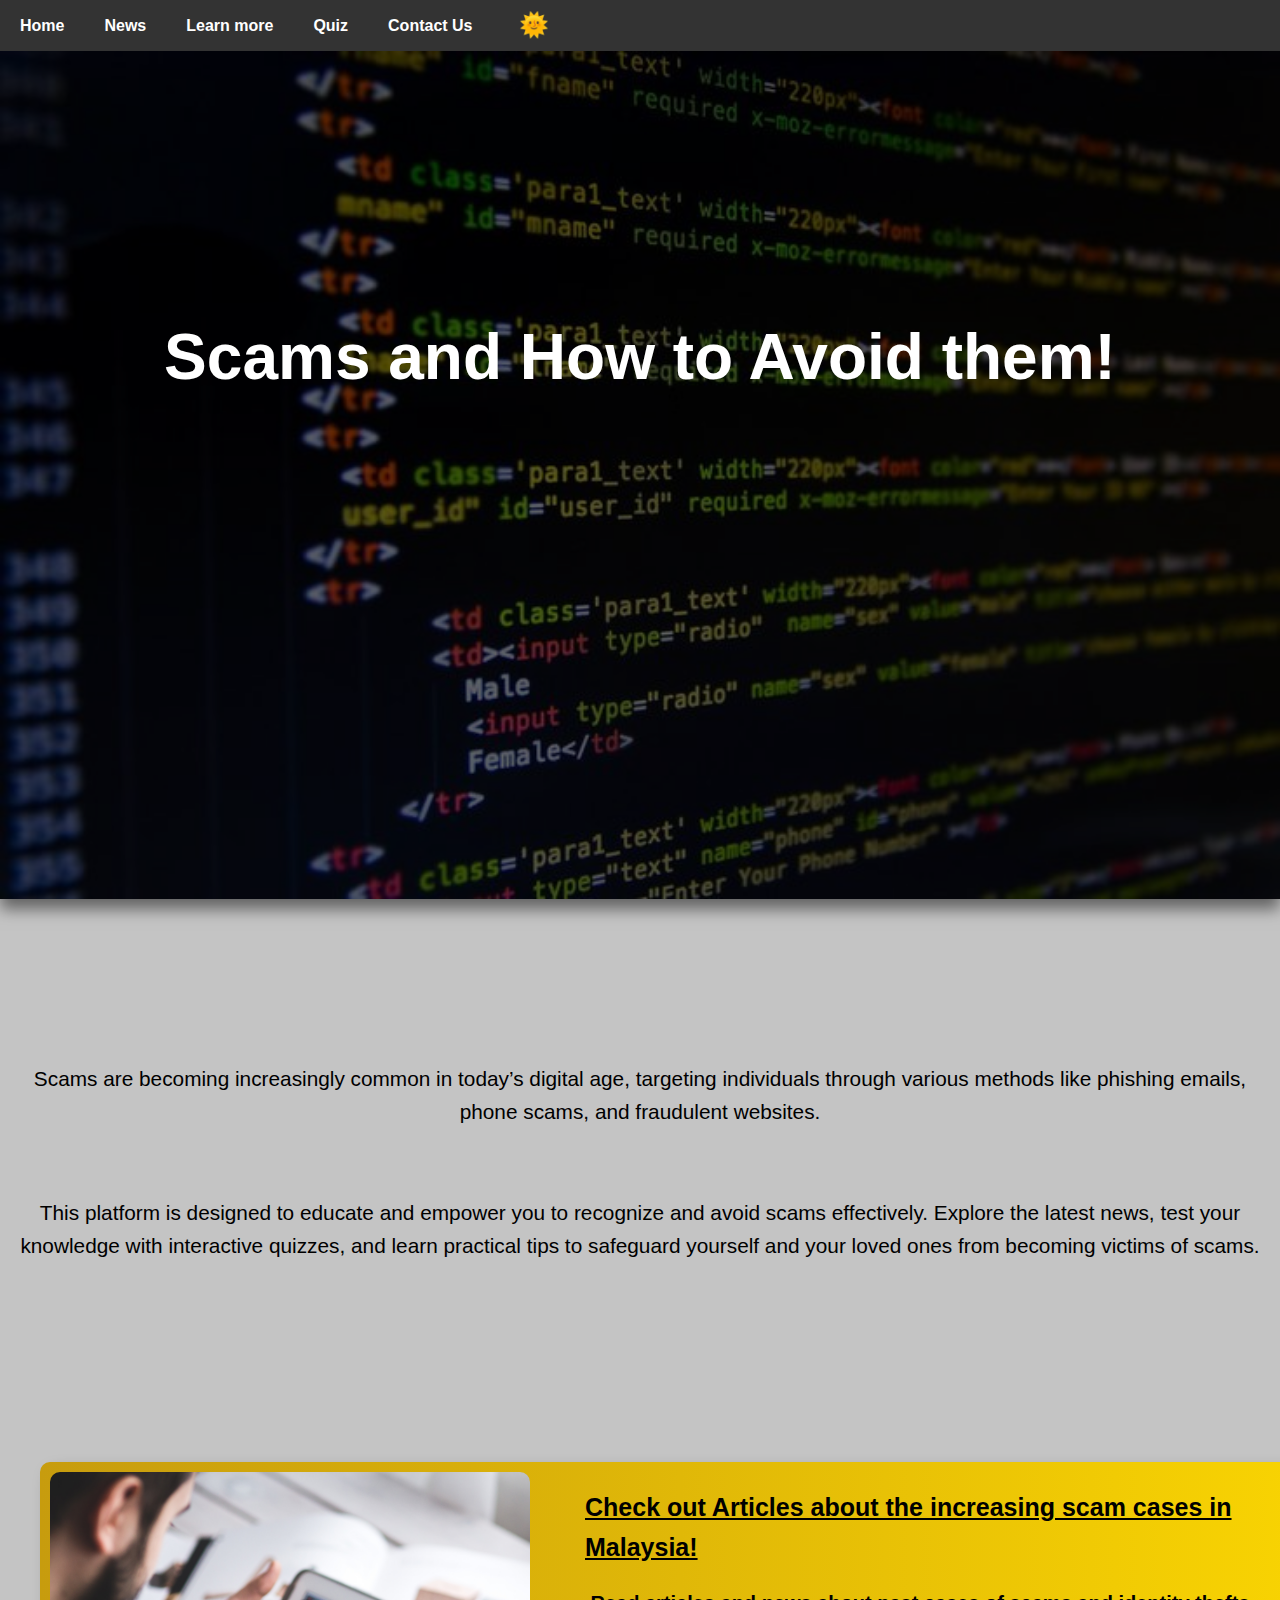
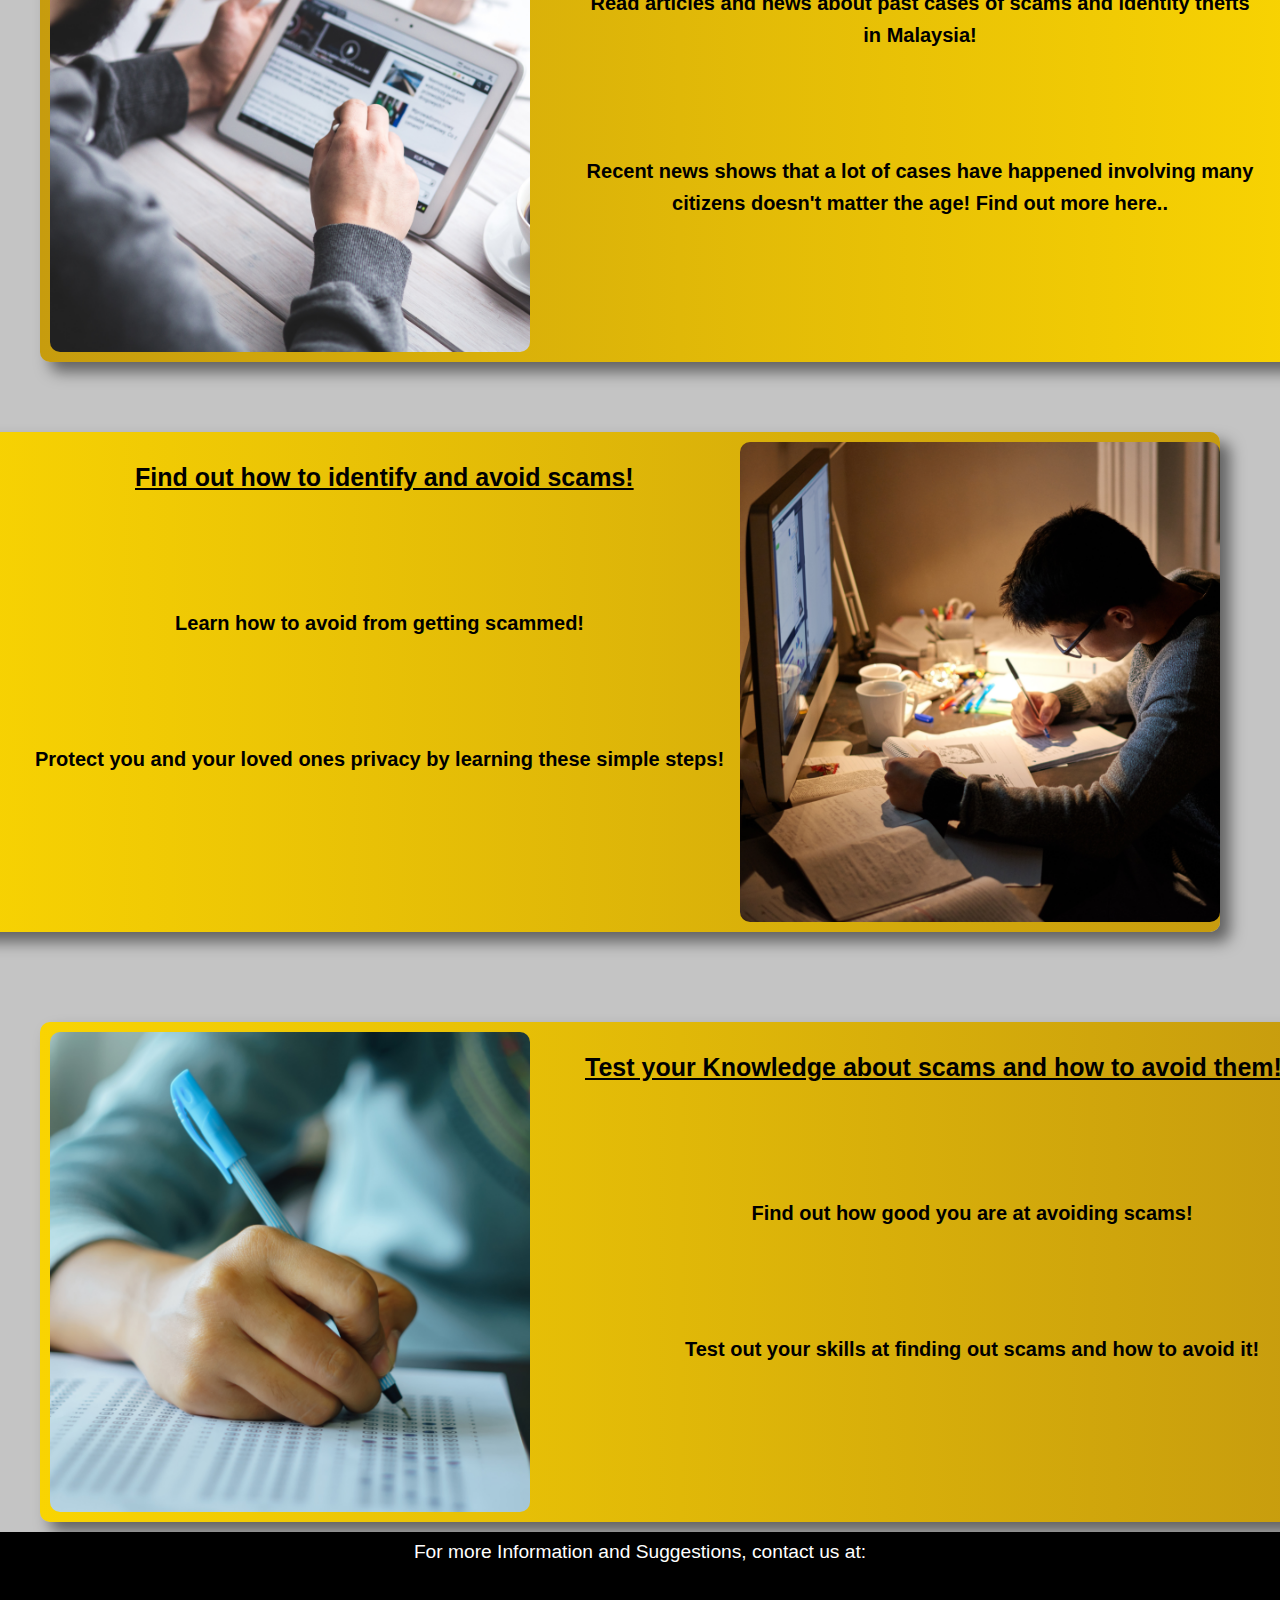
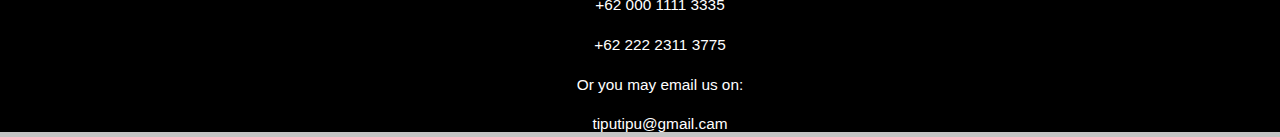
<file: index.html>
<!doctype html>
<html lang="en">
<head>
    <meta charset="UTF-8">
    <meta name="viewport" content="width=device-width, initial-scale=1.0">
    <title>Scams Awareness - Home</title>
    <link rel="stylesheet" href="styles/style.css">
	<style>
		a{
			text-decoration: none;
			color: inherit;
		}
	</style>
</head>
<body>
	
    <header>
        <nav class="navigation">
            <ul>
                <li><a href="index.html">Home</a></li>
                <li><a href="news.html">News</a></li>
                <li><a href="knowledge.html">Learn more</a></li>
                <li><a href="quiz.html">Quiz</a></li>
                <li><a href="contact.html">Contact Us</a></li>
				<li><button id="theme-toggle" class="dark-mode-button" aria-label="Toggle Dark Mode">🌙</button></li>
            </ul>
            
        </nav>
        
    </header>
	<div class="backgroundtop"><img src="images/bckhck.jpeg" alt="back"></div>
    <main>
        <section>
            <h2 id="header">Scams and How to Avoid them!</h2>
            <p id="introhome">
                Scams are becoming increasingly common in today’s digital age, targeting individuals through various methods like phishing emails, phone scams, and fraudulent websites.</p> <br><p id="introhome2">
                This platform is designed to educate and empower you to recognize and avoid scams effectively. Explore the latest news, test your knowledge with interactive quizzes, 
                and learn practical tips to safeguard yourself and your loved ones from becoming victims of scams.
            </p>
            <div class="Section1"><ul>
		<li><nav class="News"><a href="News.html">Check out Articles about the increasing scam cases in Malaysia!</a></nav></li>
		<a href="News.html"><img src="images/6.png" alt="news"></a>
		<li id="sect1explain"><p>Read articles and news about past cases of scams and identity thefts in Malaysia!</p> <br><br>
		<p>Recent news shows that a lot of cases have happened involving many citizens doesn't matter the age! Find out more here..</p>
		
		</li>
		</ul>
		
	</div>
	
	<div class="Section2"><ul>
		<li><nav class="News"><a href="knowledge.html">Find out how to identify and avoid scams!</a></nav></li>
		<a href="knowledge.html"><img src="images/5.png" alt="#"></a>
		<li id="sect2explain"><p>Learn how to avoid from getting scammed!</p> <br><br>
			<p>Protect you and your loved ones privacy by learning these simple steps!</p>
		</li>
		</ul>
	</div>
	
	<div class="Section3"><ul>
		<li><nav class="Quiz"><a href="quiz.html">Test your Knowledge about scams and how to avoid them!</a></nav></li>
		<a href="quiz.html"><img src="images/1.png" alt="#"></a>
		<li id="sect3explain"><p>Find out how good you are at avoiding scams!</p> <br><br>
			<p>Test out your skills at finding out scams and how to avoid it!</p>
		
		
		</li>
		</ul>
	</div>
        </section>
    </main>
    <button id="back-to-top" aria-label="Back to Top">↑ Back to Top</button>
    <div class="footer"><p>
		For more Information and Suggestions, contact us at:
		</p><br>
		<ul class="ctclist">
		<li><p>+62 000 1111 3335</p></li>
		<li><p>+62 222 2311 3775</p></li>
		<li><p>Or you may email us on:</p></li>
		<li><p>tiputipu@gmail.cam</p></li>
		</ul>
		
	</div>
    <script src="scripts/dark-mode.js"></script>
    <script src="scripts/back-to-top.js"></script>
    <script src="scripts/main.js"></script>
</body>
</html>
</file>
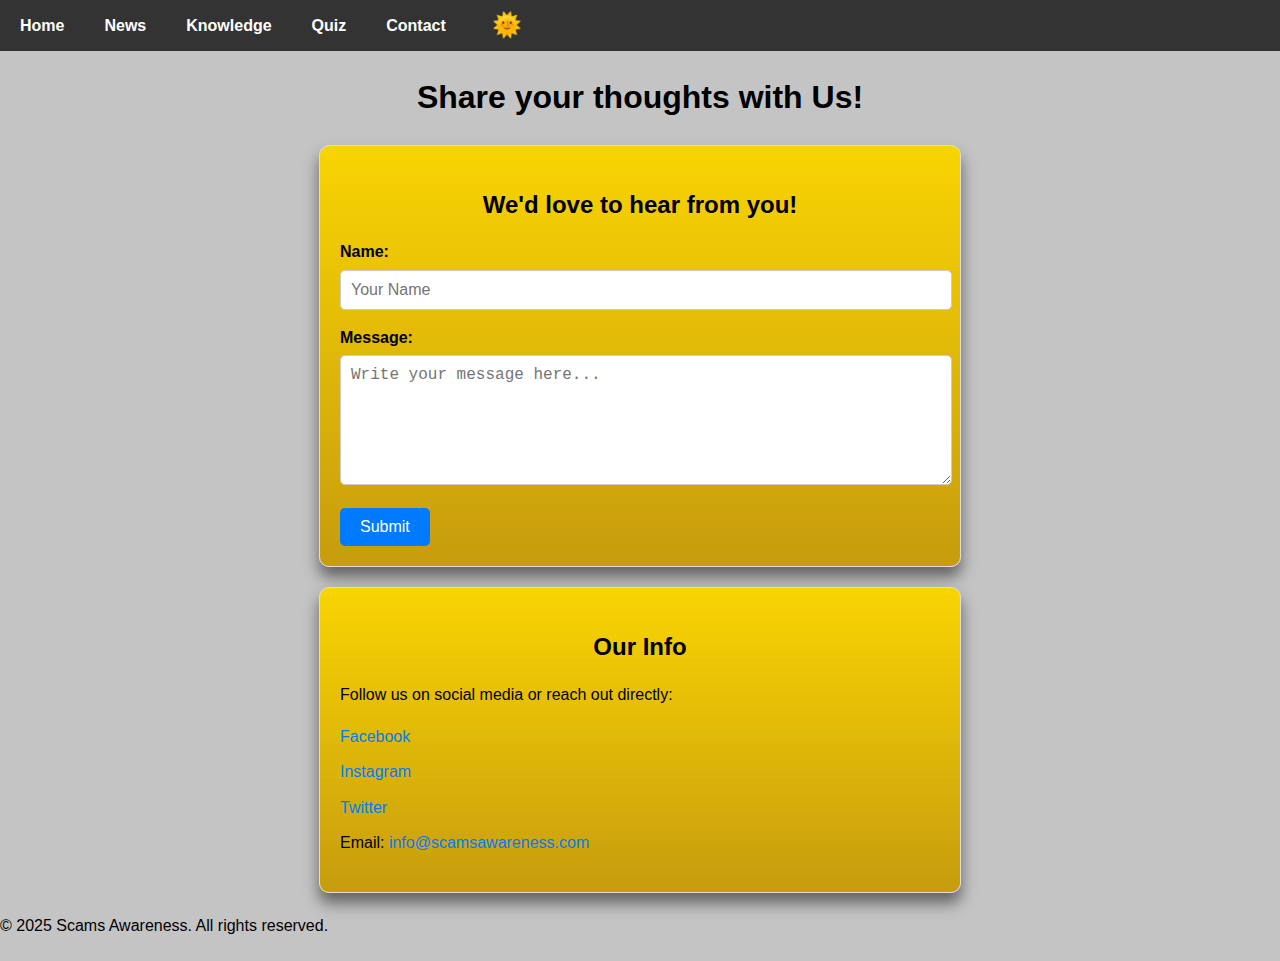
<file: contact.html>
<!doctype html>
<html lang="en">
<head>
    <meta charset="UTF-8">
    <meta name="viewport" content="width=device-width, initial-scale=1.0">
    <title>Scams Awareness - Contact</title>
    <link rel="stylesheet" href="styles/style.css">
</head>
<body>
    <header>
        <nav class="navigation">
            <ul>
                <li><a href="index.html">Home</a></li>
                <li><a href="news.html">News</a></li>
                <li><a href="knowledge.html">Knowledge</a></li>
                <li><a href="quiz.html">Quiz</a></li>
                <li><a href="contact.html">Contact</a></li>
				<li><button id="theme-toggle" class="dark-mode-button" aria-label="Toggle Dark Mode">🌙</button></li>
            </ul>
            
        </nav>
    </header>
    <main>
        <h1 id="ctcheader">Share your thoughts with Us!</h1>
        <section class="contact-form">
            <h2>We'd love to hear from you!</h2>
            <form action="#" method="post">
                <label for="name">Name:</label>
                <input type="text" id="name" name="name" required placeholder="Your Name">

                <label for="message">Message:</label>
                <textarea id="message" name="message" rows="6" required placeholder="Write your message here..."></textarea>

                <button type="submit">Submit</button>
            </form>
        </section>

        <section class="contact-info">
            <h2>Our Info</h2>
            <p>Follow us on social media or reach out directly:</p>
            <ul>
                <li><a href="https://www.facebook.com" target="_blank">Facebook</a></li>
                <li><a href="https://www.instagram.com" target="_blank">Instagram</a></li>
                <li><a href="https://twitter.com" target="_blank">Twitter</a></li>
                <li>Email: <a href="mailto:info@scamsawareness.com">info@scamsawareness.com</a></li>
            </ul>
        </section>
    </main>
    <button id="back-to-top" aria-label="Back to Top">↑ Back to Top</button>
    <footer>
        <p>© 2025 Scams Awareness. All rights reserved.</p>
    </footer>
    <script src="scripts/dark-mode.js"></script>
    <script src="scripts/back-to-top.js"></script>
    <script src="scripts/main.js"></script>
</body>
</html>
</file>
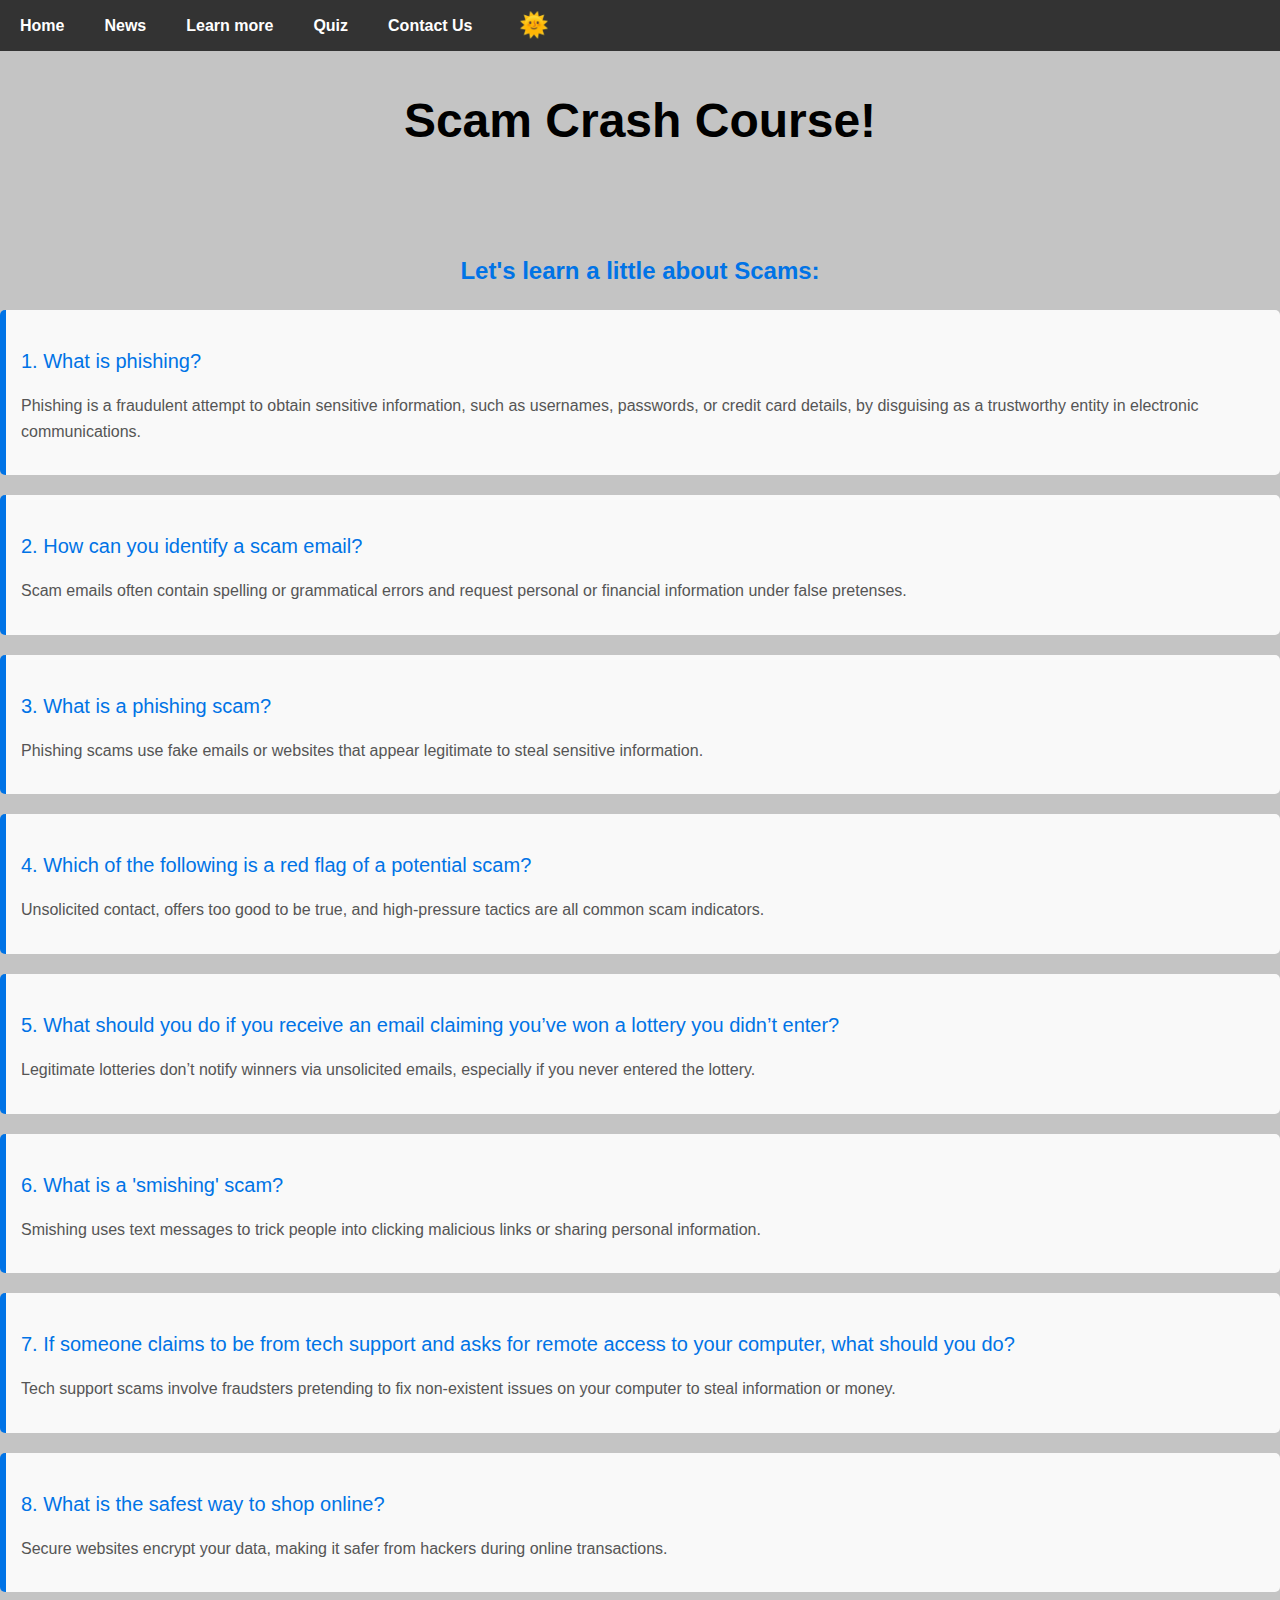
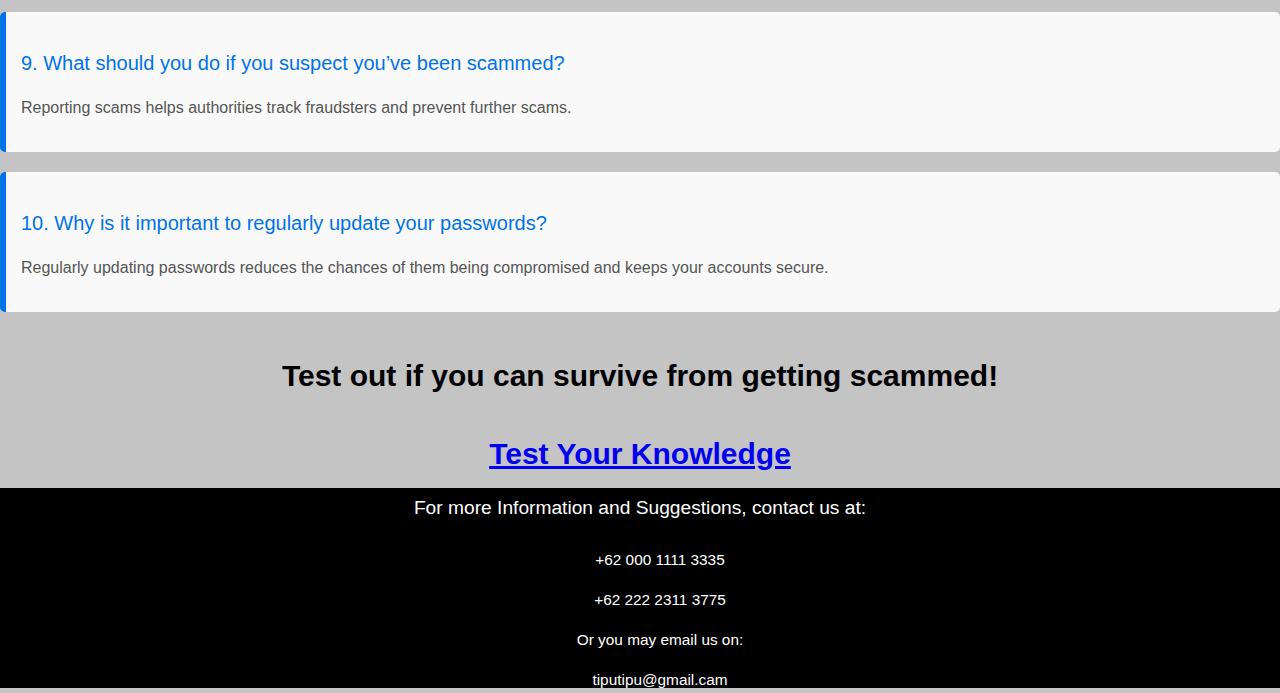
<file: knowledge.html>
<!doctype html>
<html lang="en">
<head>
    <meta charset="UTF-8">
    <meta name="viewport" content="width=device-width, initial-scale=1.0">
    <title>Scams Awareness - Quiz</title>
    <link rel="stylesheet" href="styles/style.css">
</head>
<body>
    <header>
        <nav class="navigation">
            <ul>
                <li><a href="index.html">Home</a></li>
                <li><a href="news.html">News</a></li>
                <li><a href="knowledge">Learn more</a></li>
                <li><a href="quiz.html">Quiz</a></li>
                <li><a href="contact.html">Contact Us</a></li>
				<li><button id="theme-toggle" class="dark-mode-button" aria-label="Toggle Dark Mode">🌙</button></li>
            </ul>
        </nav>
        
    </header>
	<h1 id="Header">Scam Crash Course!</h1>
    <section id="knowledge">
		
        <h2>Let's learn a little about Scams:</h2>
        <div>
            <h3>1. What is phishing?</h3>
            <p>Phishing is a fraudulent attempt to obtain sensitive information, such as usernames, passwords, or credit card details, by disguising as a trustworthy entity in electronic communications.</p>
        </div>
        <div>
            <h3>2. How can you identify a scam email?</h3>
            <p>Scam emails often contain spelling or grammatical errors and request personal or financial information under false pretenses.</p>
        </div>
        <div>
            <h3>3. What is a phishing scam?</h3>
            <p>Phishing scams use fake emails or websites that appear legitimate to steal sensitive information.</p>
        </div>
        <div>
            <h3>4. Which of the following is a red flag of a potential scam?</h3>
            <p>Unsolicited contact, offers too good to be true, and high-pressure tactics are all common scam indicators.</p>
        </div>
        <div>
            <h3>5. What should you do if you receive an email claiming you’ve won a lottery you didn’t enter?</h3>
            <p>Legitimate lotteries don’t notify winners via unsolicited emails, especially if you never entered the lottery.</p>
        </div>
        <div>
            <h3>6. What is a 'smishing' scam?</h3>
            <p>Smishing uses text messages to trick people into clicking malicious links or sharing personal information.</p>
        </div>
        <div>
            <h3>7. If someone claims to be from tech support and asks for remote access to your computer, what should you do?</h3>
            <p>Tech support scams involve fraudsters pretending to fix non-existent issues on your computer to steal information or money.</p>
        </div>
        <div>
            <h3>8. What is the safest way to shop online?</h3>
            <p>Secure websites encrypt your data, making it safer from hackers during online transactions.</p>
        </div>
        <div>
            <h3>9. What should you do if you suspect you’ve been scammed?</h3>
            <p>Reporting scams helps authorities track fraudsters and prevent further scams.</p>
        </div>
        <div>
            <h3>10. Why is it important to regularly update your passwords?</h3>
            <p>Regularly updating passwords reduces the chances of them being compromised and keeps your accounts secure.</p>
        </div>
    </section>
    <section id="bottom">
        <p>Test out if you can survive from getting scammed!</p>
        <a href="quiz.html" id="start-quiz1" class="quiz-button">Test Your Knowledge</a>
    </section>
    <button id="back-to-top" aria-label="Back to Top">↑ Back to Top</button>
        <div class="footer"><p>
		For more Information and Suggestions, contact us at:
		</p><br>
		<ul class="ctclist">
		<li><p>+62 000 1111 3335</p></li>
		<li><p>+62 222 2311 3775</p></li>
		<li><p>Or you may email us on:</p></li>
		<li><p>tiputipu@gmail.cam</p></li>
		</ul>
		
	</div>
    <script src="scripts/dark-mode.js"></script>
    <script src="scripts/back-to-top.js"></script>
    <script src="scripts/main.js"></script>
</body>
</html>
</file>
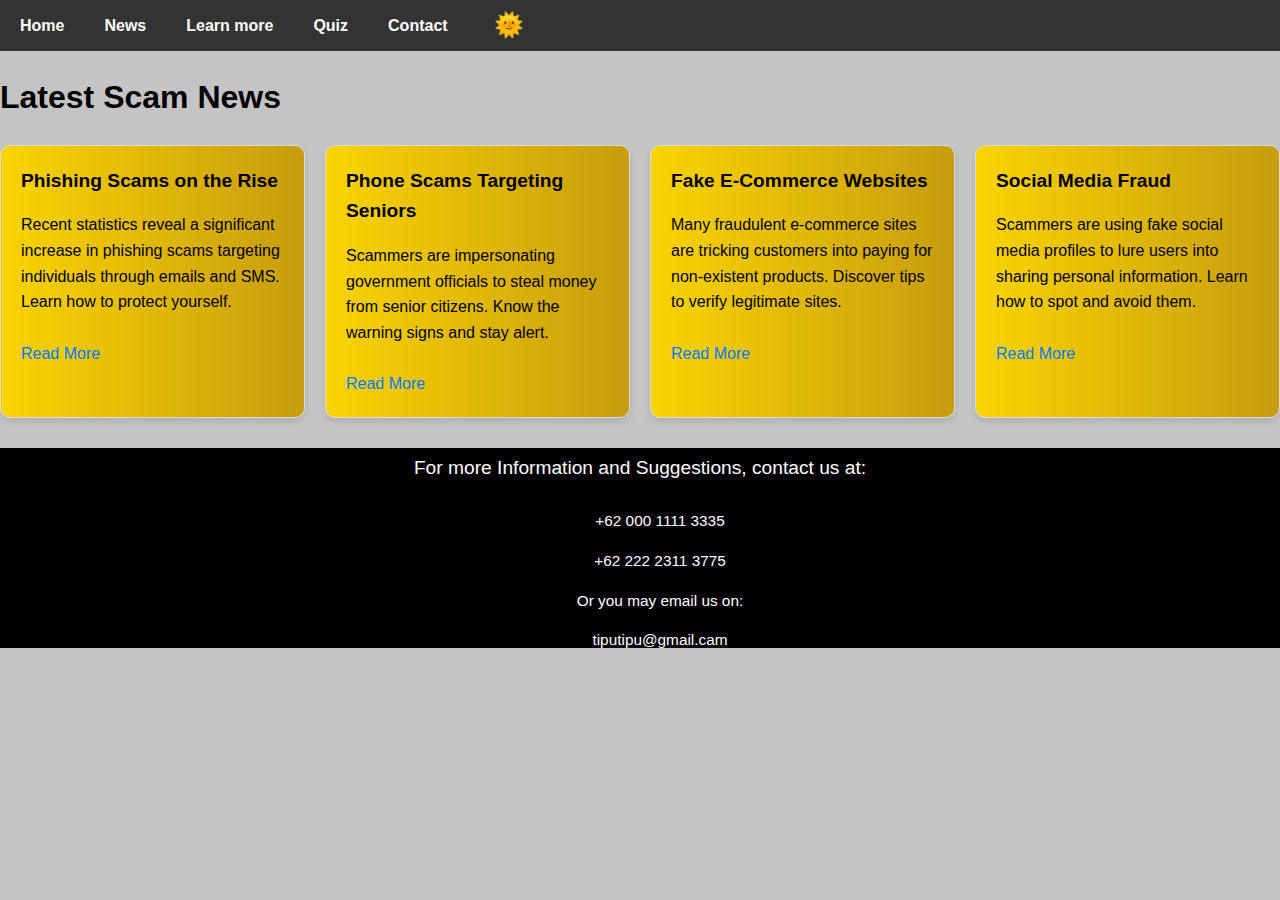
<file: news.html>
<!doctype html>
<html lang="en">
<head>
    <meta charset="UTF-8">
    <meta name="viewport" content="width=device-width, initial-scale=1.0">
    <title>Scams Awareness - News</title>
    <link rel="stylesheet" href="styles/style.css">
</head>
<body>
    <header>
        <nav class="navigation">
            <ul>
                <li><a href="index.html">Home</a></li>
                <li><a href="news.html">News</a></li>
                <li><a href="knowledge.html">Learn more</a></li>
                <li><a href="quiz.html">Quiz</a></li>
                <li><a href="contact.html">Contact</a></li>
				<li><button id="theme-toggle" class="dark-mode-button" aria-label="Toggle Dark Mode">🌙</button></li>
            </ul>
        </nav>
    </header>
    <main>
        <h1>Latest Scam News</h1>
        <div class="news-container">
            <div class="news-bubble">
                <h2>Phishing Scams on the Rise</h2>
                <p>Recent statistics reveal a significant increase in phishing scams targeting individuals through emails and SMS. Learn how to protect yourself.</p>
                <a href="https://www.nst.com.my/news/crime-courts/2024/08/1087162/malaysian-mastermind-behind-worldwide-phishing-scams-still-active">Read More</a>
            </div>
            <div class="news-bubble">
                <h2>Phone Scams Targeting Seniors</h2>
                <p>Scammers are impersonating government officials to steal money from senior citizens. Know the warning signs and stay alert.</p>
                <a href="https://www.nst.com.my/news/nation/2024/04/1039685/malaysians-experience-100-cent-surge-scam-calls-2023">Read More</a>
            </div>
            <div class="news-bubble">
                <h2>Fake E-Commerce Websites</h2>
                <p>Many fraudulent e-commerce sites are tricking customers into paying for non-existent products. Discover tips to verify legitimate sites.</p>
                <a href="https://www.thestar.com.my/tech/tech-news/2023/12/18/decoding-digital-deals-beware-of-these-common-scams-while-shopping-online">Read More</a>
            </div>
            <div class="news-bubble">
                <h2>Social Media Fraud</h2>
                <p>Scammers are using fake social media profiles to lure users into sharing personal information. Learn how to spot and avoid them.</p>
                <a href="https://www.thestar.com.my/news/nation/2024/10/18/majority-of-investment-scams-in-malaysia-rise-linked-to-social-media-say-cops">Read More</a>
            </div>
        </div>
    </main>
    <button id="back-to-top" aria-label="Back to Top">↑ Back to Top</button>
    	<div class="footer"><p>
		For more Information and Suggestions, contact us at:
		</p><br>
		<ul class="ctclist">
		<li><p>+62 000 1111 3335</p></li>
		<li><p>+62 222 2311 3775</p></li>
		<li><p>Or you may email us on:</p></li>
		<li><p>tiputipu@gmail.cam</p></li>
		</ul>
		
	</div>
    <script src="scripts/dark-mode.js"></script>
    <script src="scripts/back-to-top.js"></script>
    <script src="scripts/main.js"></script>
</body>
</html>
</file>
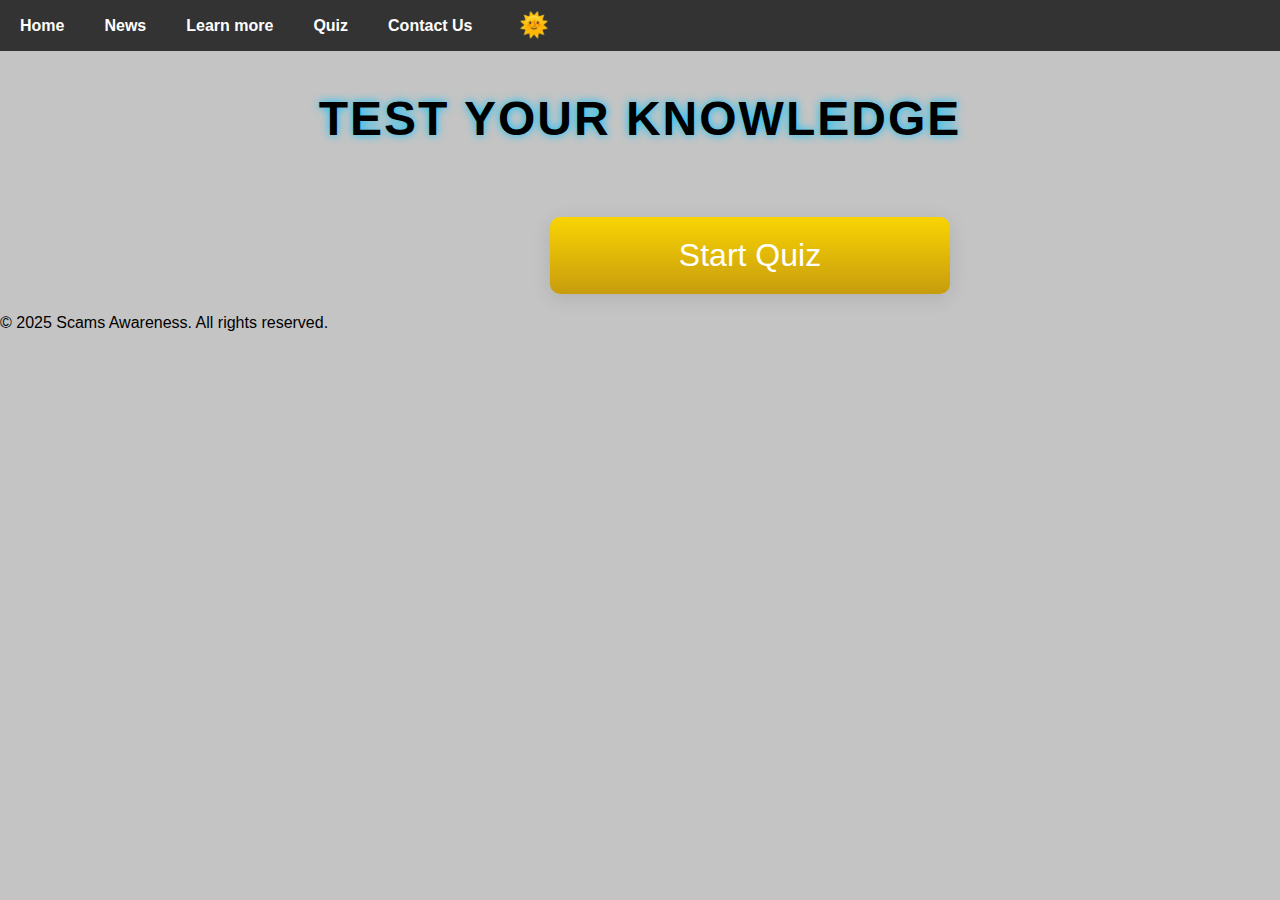
<file: quiz.html>
<!doctype html>
<html lang="en">
<head>
    <meta charset="UTF-8">
    <meta name="viewport" content="width=device-width, initial-scale=1.0">
    <title>Scams Awareness - Quiz</title>
    <link rel="stylesheet" href="styles/style.css">
</head>
<body>
    <header>
        <nav class="navigation">
            <ul>
                <li><a href="index.html">Home</a></li>
                <li><a href="news.html">News</a></li>
                <li><a href="knowledge.html">Learn more</a></li>
                <li><a href="quiz.html">Quiz</a></li>
                <li><a href="contact.html">Contact Us</a></li>
				<li><button id="theme-toggle" class="dark-mode-button" aria-label="Toggle Dark Mode">🌙</button></li>
            </ul>
        </nav>
    </header>
    <main>
        <h1 id="headerquiz">Test Your Knowledge</h1>
        <!-- Button to start the quiz -->
        <button id="start-quiz">Start Quiz</button>

        <!-- Quiz container: Hidden initially -->
        <div id="quiz-container" style="display: none;">
            <div id="quiz-questions"></div>
            <!-- Button to try again during quiz (hidden initially) -->
            <button id="try-again-during-quiz" style="display: none;">Try Again</button>
            <!-- Button to end the quiz -->
            <button id="end-quiz">Submit Quiz</button>
        </div>

        <!-- Quiz results section: Hidden initially -->
        <div id="quiz-results" style="display: none;">
            <h2>Your Results</h2>
            <p id="quiz-score"></p>
            <p id="quiz-message"></p>
            <!-- Button to try again after quiz -->
            <button id="try-again">Try Again</button>
        </div>
    </main>
    <button id="back-to-top" aria-label="Back to Top">↑ Back to Top</button>
    <footer>
        <p>© 2025 Scams Awareness. All rights reserved.</p>
    </footer>
    <script src="scripts/dark-mode.js"></script>
    <script src="scripts/back-to-top.js"></script>
    <script src="scripts/main.js"></script>
    <script src="scripts/quiz.js"></script>
</body>
</html>
</file>
<file: styles/style.css>
/* General Styles */
body {
    font-family: Arial, sans-serif;
    margin: 0;
    padding: 0;
    line-height: 1.6;
    background-color: #ffffff;
    color: #333;
	overflow-x: hidden;
	overflow-y: auto;
}

/* Light Mode Styles */
body {
    background-color:#C4C4C4;
    color: black;
}

/* Dark Mode Styles */
body.dark-mode {
    background-color: #121212;
    color: white;
}

/* Dark Mode Text Color for Elements */
body.dark-mode .navigation ul li a,
body.dark-mode h1,
body.dark-mode h2,
body.dark-mode p,
body.dark-mode label,
body.dark-mode input,
body.dark-mode textarea,
body.dark-mode button {
    color: white; /* Ensure text is visible in dark mode */
}

/* Button Styles for Dark Mode */
body.dark-mode button {
    background-color: #333;
    color: white;
}

body.dark-mode button:hover {
    background-color: #555;
}

/* Navigation Bar */
header {
    background-color: #333;
    color: white;
    position: sticky;
    top: 0;
    z-index: 1000;
}

.navigation ul {
    list-style: none;
    margin: 0;
    padding: 0;
    display: flex;
    align-items: center;
}

.navigation ul li {
    padding: 10px 20px;
}

.navigation ul li a {
    color: white;
    text-decoration: none;
    font-weight: bold;
}

.navigation ul li a:hover {
    background:#1D1D1D;
    text-decoration: none;
}

/* Dark Mode Button */
.dark-mode-button {
    background: transparent;
    border: none;
    font-size: 1.5rem;
    cursor: pointer;
    color: white;
    margin-right: 20px;
}

/* Back to Top Button */
#back-to-top {
    position: fixed;
    bottom: 20px;
    right: 20px;
    display: none;
    background-color: #007bff;
    color: white;
    border: none;
    border-radius: 50%;
    padding: 10px;
    font-size: 18px;
    cursor: pointer;
    z-index: 1000;
}

#back-to-top:hover {
    background-color: #0056b3;
}

/* Homepage: Scrollable Images */
.image-slider {
    overflow-x: auto;
    white-space: nowrap;
    margin: 20px 0;
    padding: 10px;
    background-color: #f4f4f4;
    border: 1px solid #ddd;
    border-radius: 5px;
}

.image-container img {
    width: 300px;
    height: auto;
    margin-right: 10px;
    display: inline-block;
    border-radius: 5px;
}

/* News Page: Bubble Style */
.news-container {
    display: grid;
    grid-template-columns: repeat(auto-fit, minmax(300px, 1fr));
    gap: 20px;
    margin: 20px 0;
}

.news-bubble {
    background: linear-gradient(to right, #f9d402,#c79c0e);
    border: 1px solid #ddd;
    border-radius: 10px;
    padding: 20px;
    box-shadow: 0 4px 6px rgba(0, 0, 0, 0.1);
    transition: transform 0.3s, box-shadow 0.3s;
    color: black; /* Ensure text is visible in light mode */
}

.news-bubble:hover {
    transform: scale(1.05);
    box-shadow: 0 6px 10px rgba(0, 0, 0, 0.15);
}

.news-bubble h2 {
    margin-top: 0;
    font-size: 1.2rem;
}

.news-bubble p {
    font-size: 1rem;
}

.news-bubble a {
    display: inline-block;
    margin-top: 10px;
    color: #007bff;
    text-decoration: none;
}

.news-bubble a:hover {
    text-decoration: underline;
}

/* Dark Mode Styles for News Bubbles */
body.dark-mode .news-bubble {
    background-color: #333; /* Dark background for bubbles in dark mode */
    color: white; /* Light text color for dark mode */
}

body.dark-mode .news-bubble a {
    color: #00aaff; /* Change link color to make it visible in dark mode */
}

/* Quiz Page */
/* Light Mode Styles */
body.light-mode {
    background: #f4f7fc;  /* Light gray background for clean feel */
    color: #333;
}

body.light-mode #start-quiz {
    background: #4CAF50;
    color: #fff;
    box-shadow: 0 4px 10px rgba(0, 0, 0, 0.1);
}

body.light-mode .quiz-option {
    background: #f0f0f0;
    color: #333;
}

body.light-mode #end-quiz {
    background: #ff5733;
    color: #fff;
}

/* Dark Mode Styles */
body.dark-mode {
    background: linear-gradient(to right, #141e30, #243b55);
    color: #ffffff;
}

body.dark-mode #start-quiz {
    background: #00c3ff;
    color: #fff;
    box-shadow: 0 0 15px #00c3ff;
}

body.dark-mode .quiz-option {
    background: rgba(255, 255, 255, 0.2);
    color: #fff;
}

body.dark-mode #end-quiz {
    background: #ff4747;
    color: #fff;
}

/* Quiz Header */
#headerquiz {
    font-size: 32px;
    margin: 30px 0;
    text-transform: uppercase;
    letter-spacing: 2px;
    text-shadow: 0 0 10px #00c3ff;
    color: inherit;
}

/* Quiz Container */
#quiz-container {
    max-width: 600px;
    margin: 30px auto;
    background: rgba(255, 255, 255, 0.1);
    padding: 20px;
    border-radius: 10px;
    box-shadow: 0 0 20px rgba(255, 255, 255, 0.2);
}

/* Start Quiz Button - Bigger Size */
#start-quiz {
    background-color: #00c3ff;  /* Bright color for visibility */
    color: white;
    font-size: 24px;  /* Larger font size */
    padding: 20px 40px;  /* Larger padding */
    border: none;
    border-radius: 10px;  /* Rounded corners */
    cursor: pointer;
    transition: background-color 0.3s ease;
    width: 100%;
    max-width: 400px;
    margin-top: 30px;
    box-shadow: 0 4px 20px rgba(0, 0, 0, 0.1);
}

#start-quiz:hover {
    background-color: #0099cc;
}

/* Try Again Button */
#try-again {
    background-color: #ffcc00;  /* Yellow for retry */
    color: white;
    font-size: 20px;  /* Large font for visibility */
    padding: 15px 30px;  /* Larger padding */
    border: none;
    border-radius: 10px;  /* Rounded corners */
    cursor: pointer;
    transition: background-color 0.3s ease;
    margin-top: 20px;
    width: 100%;
    max-width: 400px;
    display: none;  /* Hidden initially */
}

#try-again:hover {
    background-color: #e6b800;
}

/* Answer Buttons */
.quiz-option {
    display: block;
    background: rgba(255, 255, 255, 0.2);
    color: #fff;
    padding: 12px;
    margin: 8px 0;
    border-radius: 8px;
    border: 2px solid transparent;
    transition: all 0.3s ease;
    cursor: pointer;
    width: 100%;
    max-width: 400px;
}

.quiz-option:hover {
    background: #00c3ff;
    border-color: #ffffff;
    transform: scale(1.05);
}

/* End Quiz Button */
#end-quiz {
    background-color: #ff5733;  /* Red color for submit */
    color: white;
    font-size: 20px;
    padding: 15px 30px;  /* Larger padding */
    border: none;
    border-radius: 10px;
    cursor: pointer;
    transition: background-color 0.3s ease;
    margin-top: 30px;
    width: 100%;
    max-width: 400px;
}

#end-quiz:hover {
    background-color: #e84c28;
}

/* Quiz Results Section */
#quiz-results {
    max-width: 600px;
    margin: 30px auto;
    padding: 20px;
    background-color: #f9f9f9;
    border-radius: 10px;
    box-shadow: 0 4px 10px rgba(0, 0, 0, 0.1);
    display: none;  /* Hidden initially */
}

#quiz-results h2 {
    font-size: 24px;
    color: #333;
}

#quiz-score {
    font-size: 20px;
    font-weight: bold;
    color: #2d3a4b;
}

/* Back to Top Button */
#back-to-top {
    position: fixed;
    bottom: 20px;
    right: 20px;
    background-color: #4CAF50;
    color: white;
    font-size: 16px;
    padding: 10px 15px;
    border-radius: 50%;
    border: none;
    cursor: pointer;
    box-shadow: 0 4px 8px rgba(0, 0, 0, 0.15);
    transition: background-color 0.3s ease;
}

#back-to-top:hover {
    background-color: #45a049;
}

/* Contact Page */
.contact-form, .contact-info {
    margin: 20px auto;
    padding: 20px;
    max-width: 600px;
    background: linear-gradient(to bottom, #f9d402,#c79c0e);
    border: 1px solid #ddd;
    border-radius: 10px;
	box-shadow: 0px 10px 15px rgba(0, 0, 0, 0.5);
}

.contact-form h2, .contact-info h2 {
    font-size: 1.5rem;
    margin-bottom: 15px;
    text-align: center;
}

.contact-form label {
    display: block;
    margin-bottom: 5px;
    font-weight: bold;
}

.contact-form input, .contact-form textarea {
    width: 100%;
    padding: 10px;
    margin-bottom: 15px;
    border: 1px solid #ccc;
    border-radius: 5px;
    font-size: 1rem;
}

.contact-form textarea {
    resize: vertical;
}

.contact-form button {
    background-color: #007bff;
    color: white;
    border: none;
    padding: 10px 20px;
    border-radius: 5px;
    font-size: 1rem;
    cursor: pointer;
}

.contact-form button:hover {
    background-color: #0056b3;
}

.contact-info ul {
    list-style: none;
    padding: 0;
}

.contact-info ul li {
    margin: 10px 0;
}

.contact-info ul li a {
    color: #007bff;
    text-decoration: none;
}

.contact-info ul li a:hover {
    text-decoration: underline;
}

/* Contact - Dark Mode Styles */
body.dark-mode .contact-form,
body.dark-mode .contact-info {
    background-color: #333;
    color: white;
}

body.dark-mode .contact-form button,
body.dark-mode .contact-info ul li a {
    background-color: #555;
    color: white;
}

#introhome{
	text-align: center;
	font-size: 130%;
	padding-left: 10px;
	padding-right: 10px;
	
}
#introhome2{
	text-align: center;
	font-size: 130%;
	padding-left: 10px;
	padding-right: 10px;
	
}

.Section1{
	margin-left: 40px;
	margin-top:200px; 
	position: relative;
	width:100vw;
	height: 500px;
	background: linear-gradient(to left, #f9d402,#c79c0e);
	border-radius: 10px;
	transition: 0.4s ease;
	box-shadow: 10px 10px 15px rgba(0, 0, 0, 0.5);
}
.Section1 li{
	margin-top: 20px;
	margin-left:500px;
	position: absolute;
	text-decoration: underline;
	list-style-type: none;
	padding: 5px;
	color: black;
	font-size: 25px;
	font-weight: bold;
	z-index: 2;
	transition: 0.4s ease;
}
.Section1 img{
	position: absolute;
	width: 480px;
	height: auto;
	z-index: 1;
	margin-top: 10px;
	margin-left: -30px;
	border-radius: 10px;
}
#sect1explain{
	text-align: center;
	text-decoration: none;
	font-size: 20px;
	margin-top: 100px;
	margin-right: 60px;
}
.Section1:hover{
	filter: brightness(0.3);
}
.Section1:hover li{
	color: white;
}

.Section2{
	margin-left: -60px;
	margin-top:70px;
	position: relative;
	width: 100vw;
	height: 500px;
	background: linear-gradient(to right, #f9d402,#c79c0e);
	border-radius: 10px;
	transition: 0.4s ease;
	box-shadow: 10px 10px 15px rgba(0, 0, 0, 0.5);
}
.Section2 li{
	position: absolute;
	margin-left: 150px;
	margin-top: 20px;
	text-decoration: underline;
	list-style-type: none;
	padding: 5px;
	color: black;
	text-align: center;
	font-size: 25px;
	font-weight: bold;
	z-index: 2;
	transition: 0.4s ease;
}
.Section2 img{
	border-radius: 10px;
	position: absolute;
	margin-left: 760px;
	margin-top: 10px;
	width: 480px;
	height: auto;
	z-index: 1;
}
#sect2explain{
	text-align: center;
	text-decoration: none;
	font-size: 20px;
	margin-top: 150px;
	margin-left: 50px;
}
.Section2:hover {
	filter: brightness(0.3);
}
.Section2:hover li{
	color: white;
}

.Section3{
	position: relative;
	margin-left: 40px;
	margin-top:90px; 
	width:100vw;
	height: 500px;
	background: linear-gradient(to right, #f9d402,#c79c0e);
	border-radius: 10px;
	transition: 0.4s ease;
	z-index: 1;
	box-shadow: 10px 10px 15px rgba(0, 0, 0, 0.5);
}
.Section3 li{
	position: absolute;
	list-style-type: none;
	padding: 5px;
	color: black;
	font-size: 25px;
	font-weight: bold;
	text-decoration: underline;
	margin-left: 500px;
	margin-top: 20px;
	z-index: 3;
	transition: 0.4s ease;
	mix-blend-mode: normal;
}
.Section3 img{
	position: absolute;
	margin-top: 10px;
	margin-left: -30px;
	width: 480px;
	height: auto;
	z-index: 2;
	border-radius: 10px;
}
#sect3explain{
	text-align: center;
	text-decoration: none;
	font-size: 20px;
	margin-top: 150px;
	margin-left: 600px;
}
.Section3:hover{
	filter: brightness(0.3);
}
.Section3:hover li{
	color: white;
}
.backgroundtop img{
	margin: 0;
	position: relative;
	width: 100vw;
	height: auto;
	z-index: 1;
	filter: brightness(40%);
	overflow:hidden;
	object-fit: cover;
	box-shadow: 0px 10px 15px rgba(0,0,0,0.5);
	
}
#headerquiz{
	text-align: center;
	font-size: 300%;
	
}
#start-quiz{
	margin-left: 550px;
	font-size: 200%;
	border-radius: 10px;
	background: linear-gradient(to bottom, #f9d402,#c79c0e);
	
}
#header{
	color: white;
	padding-bottom: 600px;
	margin-top: -600px;
	position: relative;
	text-align: center;
	font-size: 400%;
	z-index: 2;
	
}
#header {
	-webkit-animation: text-flicker-in-glow 2s linear both;
	        animation: text-flicker-in-glow 2s linear both;
}

@-webkit-keyframes text-flicker-in-glow {
  0% {
    opacity: 0;
  }
  10% {
    opacity: 0;
    text-shadow: none;
  }
  10.1% {
    opacity: 1;
    text-shadow: none;
  }
  10.2% {
    opacity: 0;
    text-shadow: none;
  }
  20% {
    opacity: 0;
    text-shadow: none;
  }
  20.1% {
    opacity: 1;
    text-shadow: 0 0 30px rgba(255, 255, 255, 0.25);
  }
  20.6% {
    opacity: 0;
    text-shadow: none;
  }
  30% {
    opacity: 0;
    text-shadow: none;
  }
  30.1% {
    opacity: 1;
    text-shadow: 0 0 30px rgba(255, 255, 255, 0.45), 0 0 60px rgba(255, 255, 255, 0.25);
  }
  30.5% {
    opacity: 1;
    text-shadow: 0 0 30px rgba(255, 255, 255, 0.45), 0 0 60px rgba(255, 255, 255, 0.25);
  }
  30.6% {
    opacity: 0;
    text-shadow: none;
  }
  45% {
    opacity: 0;
    text-shadow: none;
  }
  45.1% {
    opacity: 1;
    text-shadow: 0 0 30px rgba(255, 255, 255, 0.45), 0 0 60px rgba(255, 255, 255, 0.25);
  }
  50% {
    opacity: 1;
    text-shadow: 0 0 30px rgba(255, 255, 255, 0.45), 0 0 60px rgba(255, 255, 255, 0.25);
  }
  55% {
    opacity: 1;
    text-shadow: 0 0 30px rgba(255, 255, 255, 0.45), 0 0 60px rgba(255, 255, 255, 0.25);
  }
  55.1% {
    opacity: 0;
    text-shadow: none;
  }
  57% {
    opacity: 0;
    text-shadow: none;
  }
  57.1% {
    opacity: 1;
    text-shadow: 0 0 30px rgba(255, 255, 255, 0.55), 0 0 60px rgba(255, 255, 255, 0.35);
  }
  60% {
    opacity: 1;
    text-shadow: 0 0 30px rgba(255, 255, 255, 0.55), 0 0 60px rgba(255, 255, 255, 0.35);
  }
  60.1% {
    opacity: 0;
    text-shadow: none;
  }
  65% {
    opacity: 0;
    text-shadow: none;
  }
  65.1% {
    opacity: 1;
    text-shadow: 0 0 30px rgba(255, 255, 255, 0.55), 0 0 60px rgba(255, 255, 255, 0.35), 0 0 100px rgba(255, 255, 255, 0.1);
  }
  75% {
    opacity: 1;
    text-shadow: 0 0 30px rgba(255, 255, 255, 0.55), 0 0 60px rgba(255, 255, 255, 0.35), 0 0 100px rgba(255, 255, 255, 0.1);
  }
  75.1% {
    opacity: 0;
    text-shadow: none;
  }
  77% {
    opacity: 0;
    text-shadow: none;
  }
  77.1% {
    opacity: 1;
    text-shadow: 0 0 30px rgba(255, 255, 255, 0.55), 0 0 60px rgba(255, 255, 255, 0.4), 0 0 110px rgba(255, 255, 255, 0.2), 0 0 100px rgba(255, 255, 255, 0.1);
  }
  85% {
    opacity: 1;
    text-shadow: 0 0 30px rgba(255, 255, 255, 0.55), 0 0 60px rgba(255, 255, 255, 0.4), 0 0 110px rgba(255, 255, 255, 0.2), 0 0 100px rgba(255, 255, 255, 0.1);
  }
  85.1% {
    opacity: 0;
    text-shadow: none;
  }
  86% {
    opacity: 0;
    text-shadow: none;
  }
  86.1% {
    opacity: 1;
    text-shadow: 0 0 30px rgba(255, 255, 255, 0.6), 0 0 60px rgba(255, 255, 255, 0.45), 0 0 110px rgba(255, 255, 255, 0.25), 0 0 100px rgba(255, 255, 255, 0.1);
  }
  100% {
    opacity: 1;
    text-shadow: 0 0 30px rgba(255, 255, 255, 0.6), 0 0 60px rgba(255, 255, 255, 0.45), 0 0 110px rgba(255, 255, 255, 0.25), 0 0 100px rgba(255, 255, 255, 0.1);
  }
}
@keyframes text-flicker-in-glow {
  0% {
    opacity: 0;
  }
  10% {
    opacity: 0;
    text-shadow: none;
  }
  10.1% {
    opacity: 1;
    text-shadow: none;
  }
  10.2% {
    opacity: 0;
    text-shadow: none;
  }
  20% {
    opacity: 0;
    text-shadow: none;
  }
  20.1% {
    opacity: 1;
    text-shadow: 0 0 30px rgba(255, 255, 255, 0.25);
  }
  20.6% {
    opacity: 0;
    text-shadow: none;
  }
  30% {
    opacity: 0;
    text-shadow: none;
  }
  30.1% {
    opacity: 1;
    text-shadow: 0 0 30px rgba(255, 255, 255, 0.45), 0 0 60px rgba(255, 255, 255, 0.25);
  }
  30.5% {
    opacity: 1;
    text-shadow: 0 0 30px rgba(255, 255, 255, 0.45), 0 0 60px rgba(255, 255, 255, 0.25);
  }
  30.6% {
    opacity: 0;
    text-shadow: none;
  }
  45% {
    opacity: 0;
    text-shadow: none;
  }
  45.1% {
    opacity: 1;
    text-shadow: 0 0 30px rgba(255, 255, 255, 0.45), 0 0 60px rgba(255, 255, 255, 0.25);
  }
  50% {
    opacity: 1;
    text-shadow: 0 0 30px rgba(255, 255, 255, 0.45), 0 0 60px rgba(255, 255, 255, 0.25);
  }
  55% {
    opacity: 1;
    text-shadow: 0 0 30px rgba(255, 255, 255, 0.45), 0 0 60px rgba(255, 255, 255, 0.25);
  }
  55.1% {
    opacity: 0;
    text-shadow: none;
  }
  57% {
    opacity: 0;
    text-shadow: none;
  }
  57.1% {
    opacity: 1;
    text-shadow: 0 0 30px rgba(255, 255, 255, 0.55), 0 0 60px rgba(255, 255, 255, 0.35);
  }
  60% {
    opacity: 1;
    text-shadow: 0 0 30px rgba(255, 255, 255, 0.55), 0 0 60px rgba(255, 255, 255, 0.35);
  }
  60.1% {
    opacity: 0;
    text-shadow: none;
  }
  65% {
    opacity: 0;
    text-shadow: none;
  }
  65.1% {
    opacity: 1;
    text-shadow: 0 0 30px rgba(255, 255, 255, 0.55), 0 0 60px rgba(255, 255, 255, 0.35), 0 0 100px rgba(255, 255, 255, 0.1);
  }
  75% {
    opacity: 1;
    text-shadow: 0 0 30px rgba(255, 255, 255, 0.55), 0 0 60px rgba(255, 255, 255, 0.35), 0 0 100px rgba(255, 255, 255, 0.1);
  }
  75.1% {
    opacity: 0;
    text-shadow: none;
  }
  77% {
    opacity: 0;
    text-shadow: none;
  }
  77.1% {
    opacity: 1;
    text-shadow: 0 0 30px rgba(255, 255, 255, 0.55), 0 0 60px rgba(255, 255, 255, 0.4), 0 0 110px rgba(255, 255, 255, 0.2), 0 0 100px rgba(255, 255, 255, 0.1);
  }
  85% {
    opacity: 1;
    text-shadow: 0 0 30px rgba(255, 255, 255, 0.55), 0 0 60px rgba(255, 255, 255, 0.4), 0 0 110px rgba(255, 255, 255, 0.2), 0 0 100px rgba(255, 255, 255, 0.1);
  }
  85.1% {
    opacity: 0;
    text-shadow: none;
  }
  86% {
    opacity: 0;
    text-shadow: none;
  }
  86.1% {
    opacity: 1;
    text-shadow: 0 0 30px rgba(255, 255, 255, 0.6), 0 0 60px rgba(255, 255, 255, 0.45), 0 0 110px rgba(255, 255, 255, 0.25), 0 0 100px rgba(255, 255, 255, 0.1);
  }
  100% {
    opacity: 1;
    text-shadow: 0 0 30px rgba(255, 255, 255, 0.6), 0 0 60px rgba(255, 255, 255, 0.45), 0 0 110px rgba(255, 255, 255, 0.25), 0 0 100px rgba(255, 255, 255, 0.1);
  }
}

.footer{
	font-size: 120%;
	margin-top: 10px;
	width: 100vw;
	height: 200px;
	position: absolute;
	background: black;
	text-align: center;
}
.footer p{
	margin-top: 5px;
	color: white;
	
}
.ctclist{
	font-size: 80%;
	margin-top: -30px;
	justify-content: center;
	
}
#Header{
	padding-bottom: 60px;
	font-weight: bolder;
	font-size: 300%;
	text-align: center;
}
#knowledge h2 {
    color: #0073e6;
    font-size: 24px;
    text-align: center;
    margin-bottom: 20px;
    font-weight: 600;
}

#knowledge div {
    padding: 15px;
    margin-bottom: 20px;
    background-color: #f9f9f9;
    border-left: 6px solid #0073e6;
    border-radius: 5px;
    transition: transform 0.3s ease-in-out;
}

#knowledge div:hover {
    transform: scale(1.02);
    background-color: #f1f1f1;
}

#knowledge div h3 {
    font-size: 20px;
    color: #0073e6;
    margin-bottom: 10px;
    font-weight: 500;
}

#knowledge div p {
    font-size: 16px;
    color: #555555;
    line-height: 1.6;
}

#knowledge div:last-child {
    margin-bottom: 0;
}

/* Responsive Styling */
@media (max-width: 768px) {
    #knowledge {
        padding: 15px;
    }

    #knowledge h2 {
        font-size: 20px;
    }

    #knowledge div h3 {
        font-size: 18px;
    }

    #knowledge div p {
        font-size: 14px;
    }
}


#bottom{
	padding-top: 10px;
	font-weight: bold;
	font-size: 30px;
	text-align: center;
}

#bottom{
	padding-top: 10px;
	font-weight: bold;
	font-size: 30px;
	text-align: center;
}

.footer{
	font-size: 120%;
	margin-top: 10px;
	width: 100vw;
	height: 200px;
	position: absolute;
	background: black;
	text-align: center;
}
.footer p{
	margin-top: 5px;
	color: white;
	
}
.ctclist{
	font-size: 80%;
	margin-top: -30px;
	justify-content: center;
	
}

#ctcheader{
	text-align: center;
}
#name{
	padding-right: 0px;
}
#message{
	padding-right: 0px;
}
</file>
